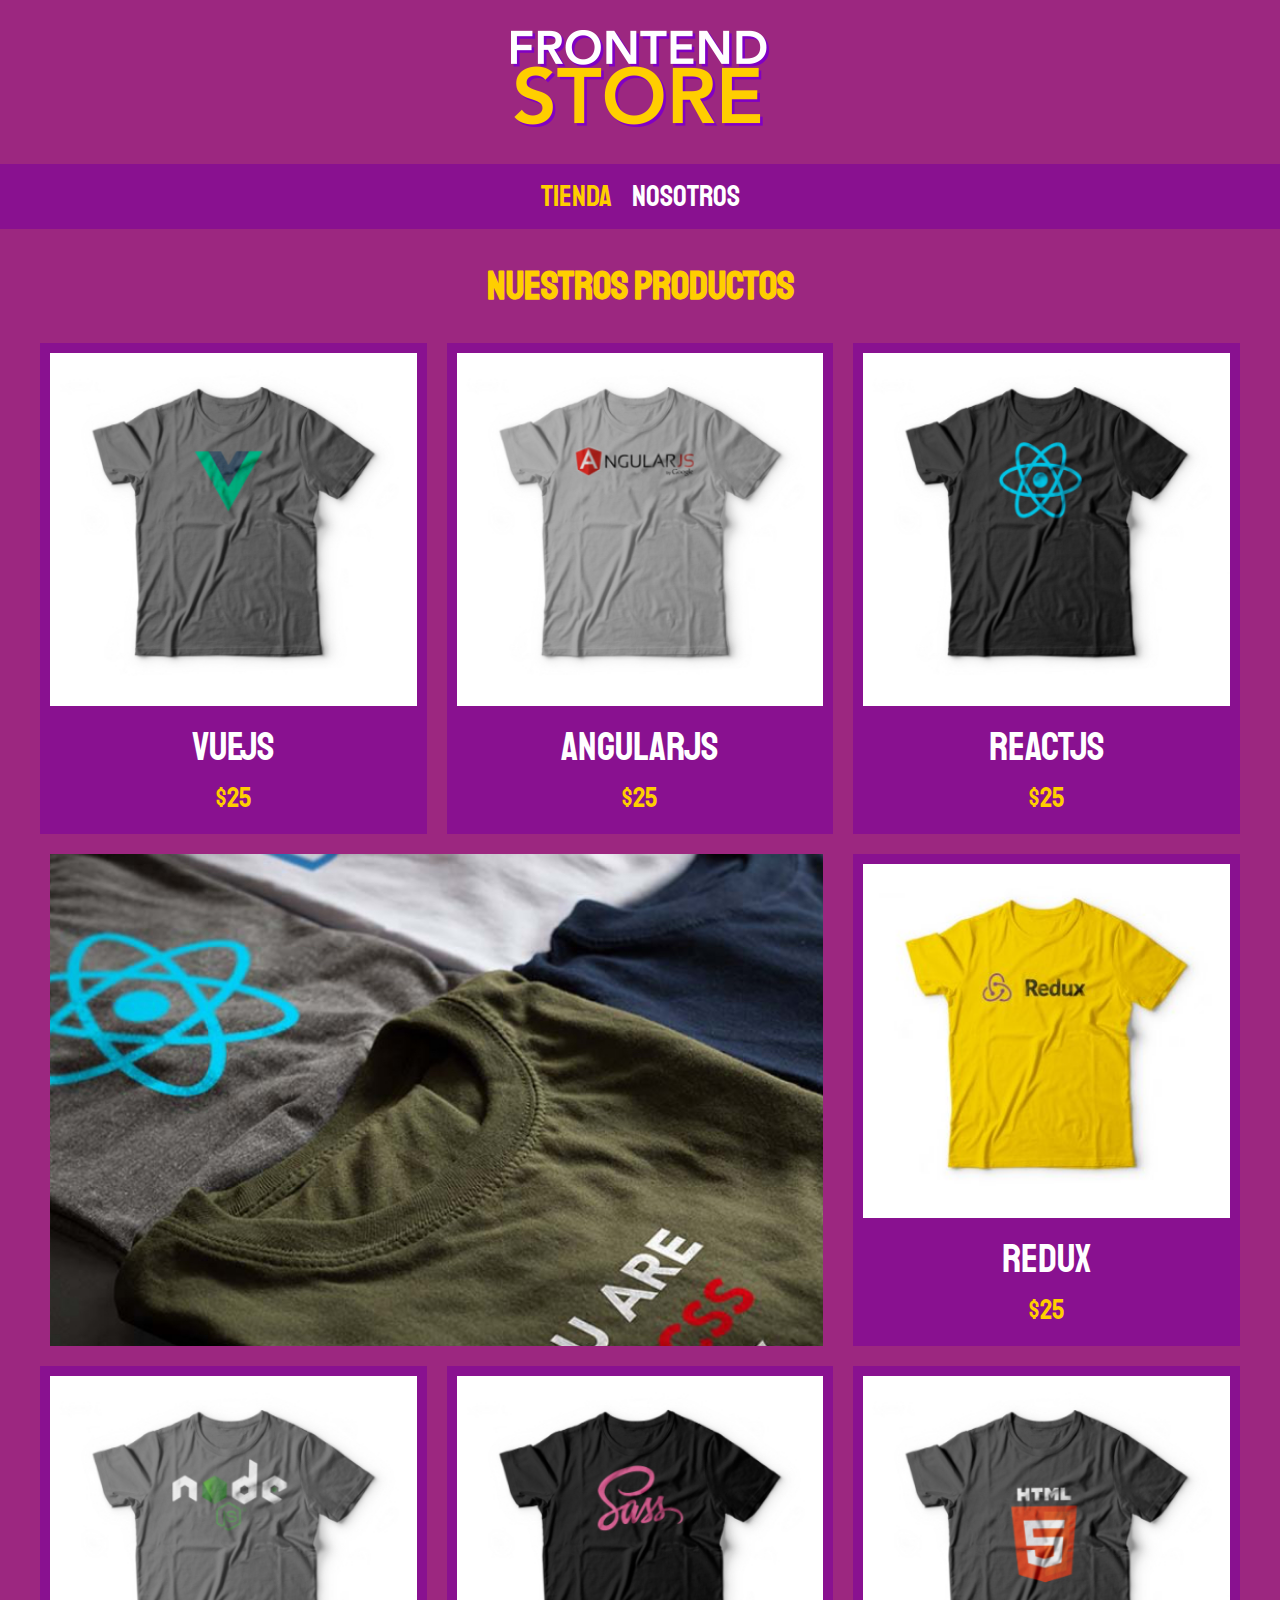
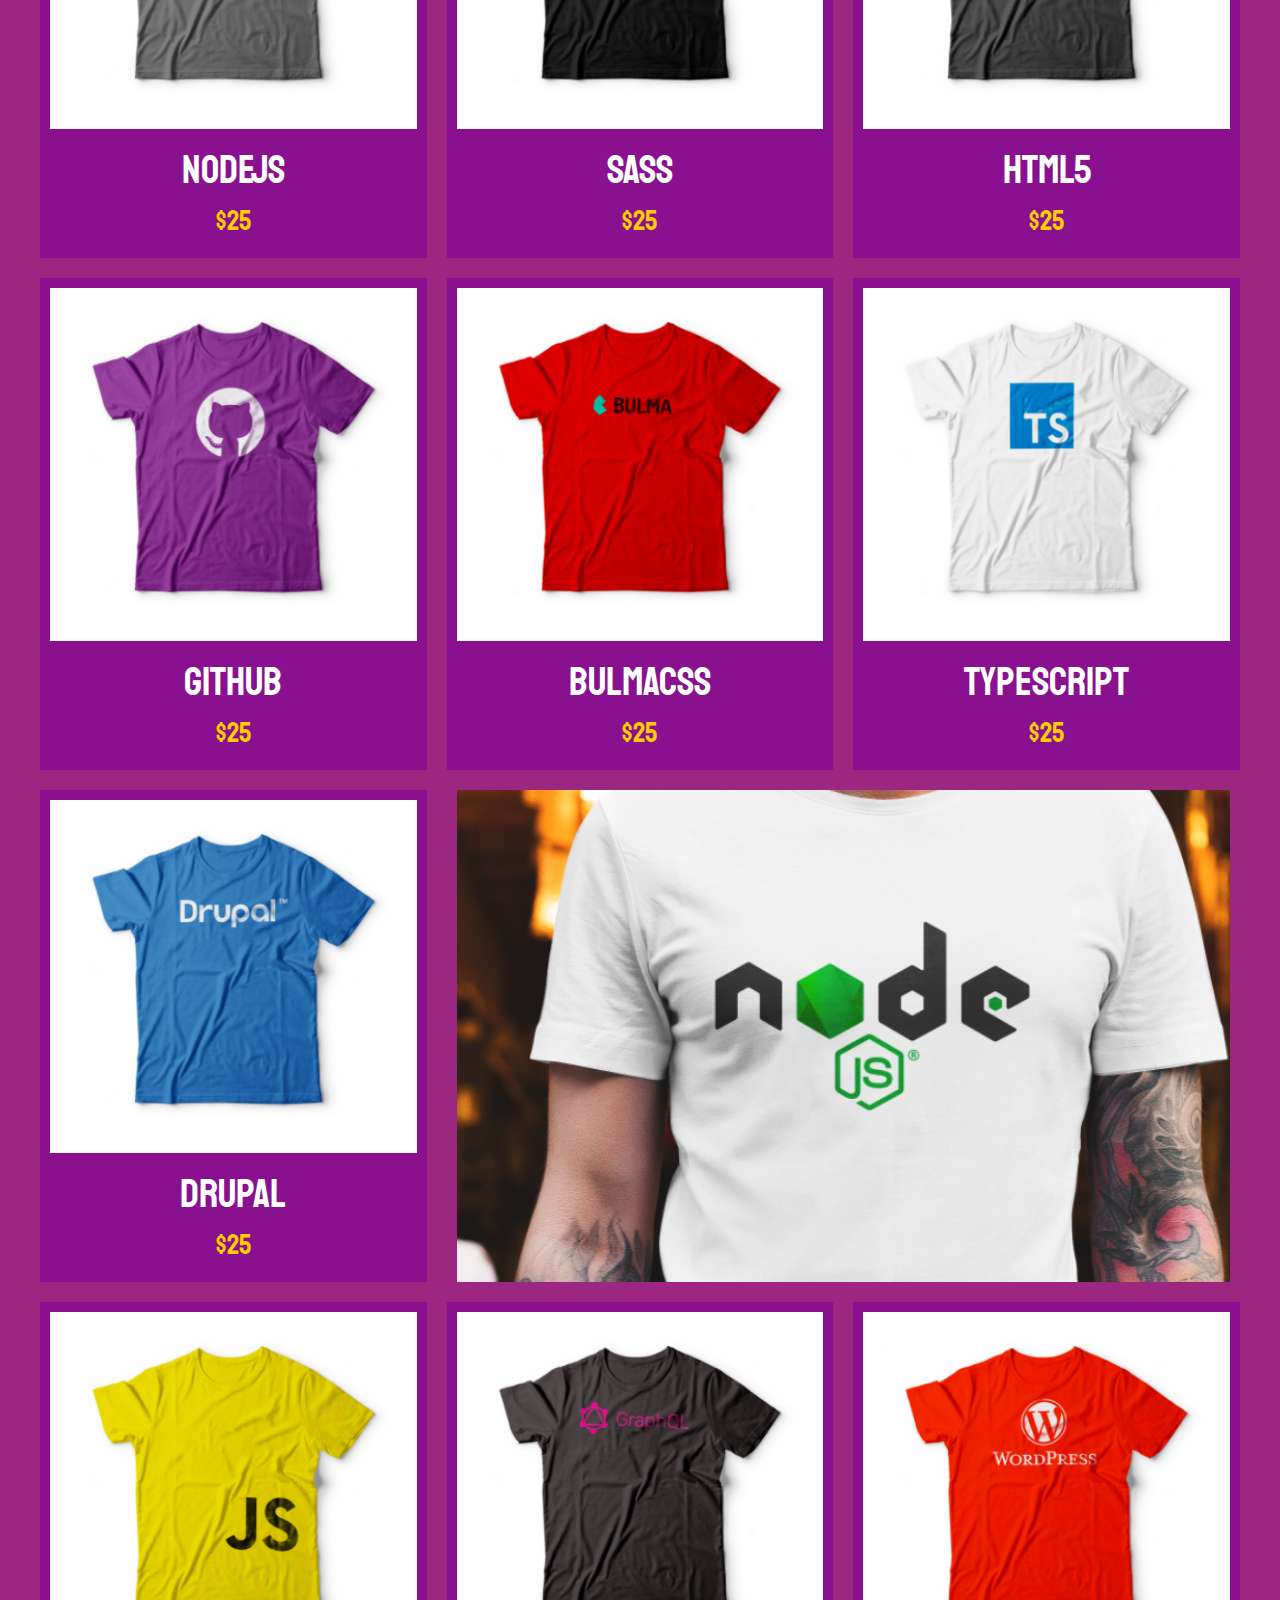
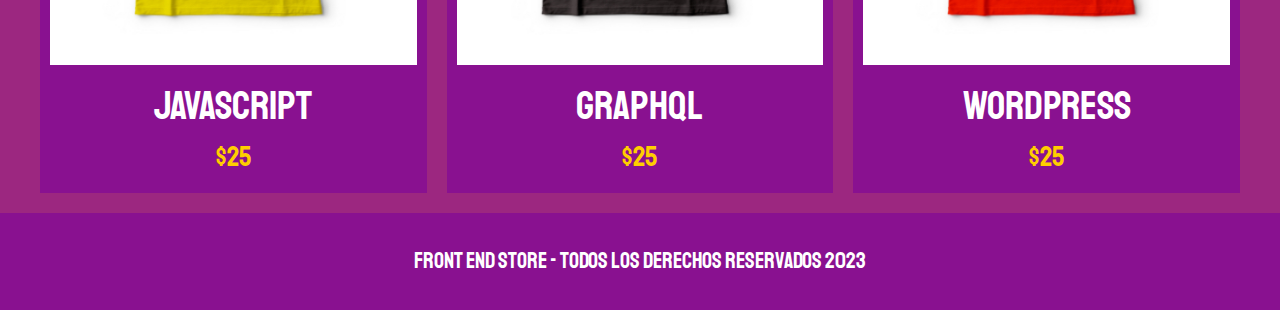
<file: index.html>
<!DOCTYPE html>
<html lang="en">
  <head>
    <meta charset="UTF-8" />
    <meta http-equiv="X-UA-Compatible" content="IE=edge" />
    <meta name="viewport" content="width=device-width, initial-scale=1.0" />
    <title>FrontEnd Store</title>
    <meta name="description" content="Pagina web tienda de camisas FrontEnd">

    <!-- Agregamos hojas de estilo, fuente y preloads -->
    <link rel="preload" href="css/normalize.css" as="style">
    <link rel="stylesheet" href="css/normalize.css" 
    />
    <link rel="preload" href="https://fonts.googleapis.com/css2?family=Staatliches&display=swap" 
      as="font" crossorigin="crossorigin">
    <link rel="preconnect" href="https://fonts.googleapis.com" />
    <link rel="preconnect" href="https://fonts.gstatic.com" crossorigin />
    <link
      href="https://fonts.googleapis.com/css2?family=Staatliches&display=swap"
      rel="stylesheet"
    />
    <link rel="preload" href="css/stylos.css" as="style">
    <link rel="stylesheet" href="css/stylos.css" />
  </head>

  <body>
    <!-- Inicio cabecera -->
    <header class="header">
      <a href="index.html"
        ><img class="header__logo" src="img/logo.png" alt="Logotipo"
      /></a>
    </header>
    <!-- Fin cabecera -->

    <!-- Inicio navegacion -->
    <nav class="navegacion">
      <a class="navegacion__enlace navegacion__enlace--activo" href="index.html"
        >Tienda</a
      >
      <a class="navegacion__enlace" href="nosotros.html">Nosotros</a>
    </nav>
    <!-- Fin navegacion -->

    <main>
      <h1>Nuestros Productos</h1>

      <!-- inicio grid -->
      <div class="grid contenedor">
        <!--inicio clase producto -->
        <div class="producto">
          <a href="producto.html">
            <img class="producto__imagen" src="img/1.jpg" loading="lazy" alt="imagen camisa" />
          </a>
          <div class="producto__informacion">
            <p class="producto__nombre">VueJS</p>
            <p class="producto__precio">$25</p>
          </div>
        </div>
        <!--  fin clase producto -->

        <!--inicio clase producto -->
        <div class="producto">
          <a href="producto.html">
            <img class="producto__imagen" src="img/2.jpg" loading="lazy" alt="imagen camisa" />
          </a>
          <div class="producto__informacion">
            <p class="producto__nombre">AngularJS</p>
            <p class="producto__precio">$25</p>
          </div>
        </div>
        <!--  fin clase producto -->

        <!--inicio clase producto -->
        <div class="producto">
          <a href="producto.html">
            <img class="producto__imagen" src="img/3.jpg" loading="lazy" alt="imagen camisa" />
          </a>
          <div class="producto__informacion">
            <p class="producto__nombre">ReactJS</p>
            <p class="producto__precio">$25</p>
          </div>
        </div>
        <!--  fin clase producto -->

        <!--inicio clase producto -->
        <div class="producto">
          <a href="producto.html">
            <img class="producto__imagen" src="img/4.jpg" loading="lazy" alt="imagen camisa" />
          </a>
          <div class="producto__informacion">
            <p class="producto__nombre">Redux</p>
            <p class="producto__precio">$25</p>
          </div>
        </div>
        <!--  fin clase producto -->

        <!--inicio clase producto -->
        <div class="producto">
          <a href="producto.html">
            <img class="producto__imagen" src="img/5.jpg" loading="lazy" alt="imagen camisa" />
          </a>
          <div class="producto__informacion">
            <p class="producto__nombre">NodeJS</p>
            <p class="producto__precio">$25</p>
          </div>
        </div>
        <!--  fin clase producto -->

        <!--inicio clase producto -->
        <div class="producto">
          <a href="producto.html">
            <img class="producto__imagen" src="img/6.jpg" loading="lazy" alt="imagen camisa" />
          </a>
          <div class="producto__informacion">
            <p class="producto__nombre">SASS</p>
            <p class="producto__precio">$25</p>
          </div>
        </div>
        <!--  fin clase producto -->

        <!--inicio clase producto -->
        <div class="producto">
          <a href="producto.html">
            <img class="producto__imagen" src="img/7.jpg" loading="lazy" alt="imagen camisa" />
          </a>
          <div class="producto__informacion">
            <p class="producto__nombre">HTML5</p>
            <p class="producto__precio">$25</p>
          </div>
        </div>
        <!--  fin clase producto -->

        <!--inicio clase producto -->
        <div class="producto">
          <a href="producto.html">
            <img class="producto__imagen" src="img/8.jpg" loading="lazy" alt="imagen camisa" />
          </a>
          <div class="producto__informacion">
            <p class="producto__nombre">Github</p>
            <p class="producto__precio">$25</p>
          </div>
        </div>
        <!--  fin clase producto -->

        <!--inicio clase producto -->
        <div class="producto">
          <a href="producto.html">
            <img class="producto__imagen" src="img/9.jpg" loading="lazy" alt="imagen camisa" />
          </a>
          <div class="producto__informacion">
            <p class="producto__nombre">BulmaCSS</p>
            <p class="producto__precio">$25</p>
          </div>
        </div>
        <!--  fin clase producto -->

        <div class="producto">
          <!--inicio clase producto -->
          <a href="producto.html">
            <img
              class="producto__imagen"
              src="img/10.jpg"
              loading="lazy"
              alt="imagen camisa"
            />
          </a>
          <div class="producto__informacion">
            <p class="producto__nombre">TypeScript</p>
            <p class="producto__precio">$25</p>
          </div>
        </div>
        <!--  fin clase producto -->

        <div class="producto">
          <!--inicio clase producto -->
          <a href="producto.html">
            <img
              class="producto__imagen"
              src="img/11.jpg"
              loading="lazy"
              alt="imagen camisa"
            />
          </a>
          <div class="producto__informacion">
            <p class="producto__nombre">Drupal</p>
            <p class="producto__precio">$25</p>
          </div>
        </div>
        <!--  fin clase producto -->
        <div class="producto">
          <!--inicio clase producto -->
          <a href="producto.html">
            <img
              class="producto__imagen"
              src="img/12.jpg"
              loading="lazy"
              alt="imagen camisa"
            />
          </a>
          <div class="producto__informacion">
            <p class="producto__nombre">JavaScript</p>
            <p class="producto__precio">$25</p>
          </div>
        </div>
        <!--  fin clase producto -->

        <div class="producto">
          <!--inicio clase producto -->
          <a href="producto.html">
            <img
              class="producto__imagen"
              src="img/13.jpg"
              loading="lazy"
              alt="imagen camisa"
            />
          </a>
          <div class="producto__informacion">
            <p class="producto__nombre">GraphQL</p>
            <p class="producto__precio">$25</p>
          </div>
        </div>
        <!--  fin clase producto -->

        <div class="producto">
          <!--inicio clase producto -->
          <a href="producto.html">
            <img
              class="producto__imagen"
              src="img/14.jpg"
              loading="lazy"
              alt="imagen camisa"
            />
          </a>
          <div class="producto__informacion">
            <p class="producto__nombre">WordPress</p>
            <p class="producto__precio">$25</p>
          </div>
        </div>
        <!--  fin clase producto -->
        <div class="grafico grafico--camisas"></div>
        <div class="grafico grafico--node"></div>
      </div>
      <!--Fin grid -->
    </main>

    <!-- Inicio footer  -->
    <footer class="footer">
      <p class="footer__text">
        Front End Store - Todos los derechos Reservados 2023
      </p>
    </footer>
    <!-- Fin footer -->
  </body>
</html>
</file>
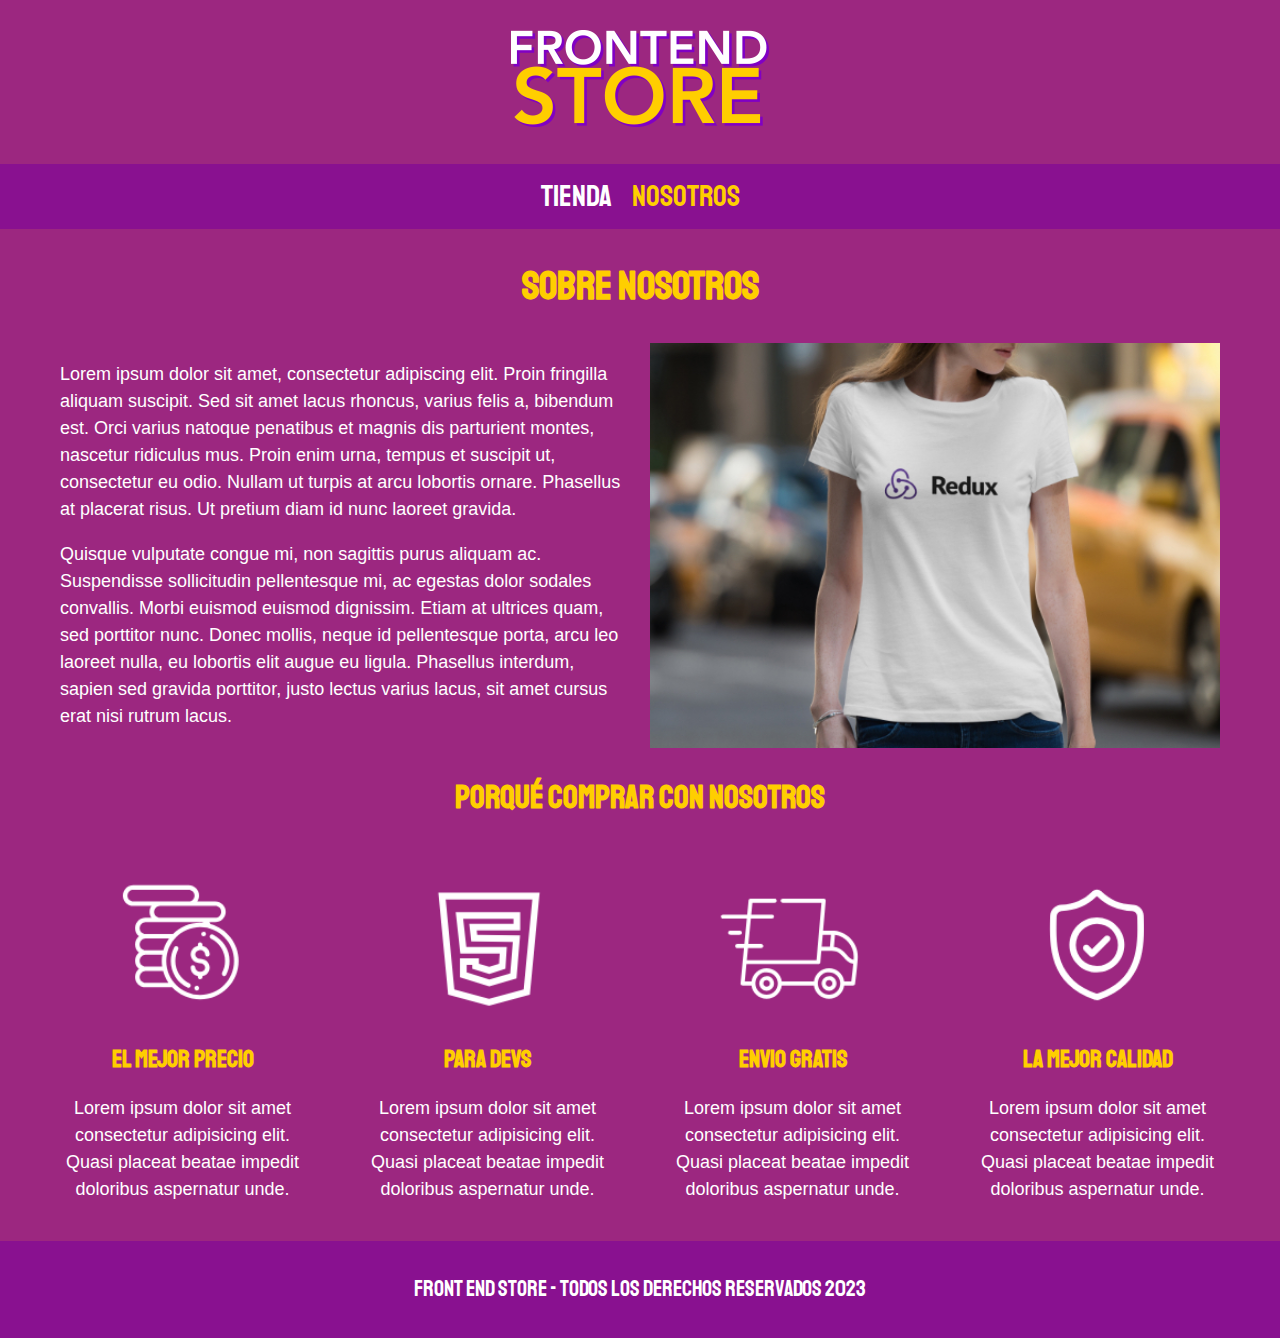
<file: nosotros.html>
<!DOCTYPE html>
<html lang="en">
  <head>
    <meta charset="UTF-8" />
    <meta http-equiv="X-UA-Compatible" content="IE=edge" />
    <meta name="viewport" content="width=device-width, initial-scale=1.0" />
    <title>FrontEnd Store</title>
    <meta name="description" content="Pagina web tienda de camisas FrontEnd">
    
    <!-- Agregamos hojas de estilo, fuente y preloads -->
    <link rel="preload" href="css/normalize.css" as="style">
    <link rel="stylesheet" href="css/normalize.css" 
    />
    <link rel="preload" href="https://fonts.googleapis.com/css2?family=Staatliches&display=swap" 
      as="font" crossorigin="crossorigin">
    <link rel="preconnect" href="https://fonts.googleapis.com" />
    <link rel="preconnect" href="https://fonts.gstatic.com" crossorigin />
    <link
      href="https://fonts.googleapis.com/css2?family=Staatliches&display=swap"
      rel="stylesheet"
    />
    <link rel="preload" href="css/stylos.css" as="style">
    <link rel="stylesheet" href="css/stylos.css" />
  </head>

  <body>
    <!-- Inicio cabecera -->
    <header class="header">
      <a href="index.html"
        ><img class="header__logo" src="img/logo.png" alt="Logotipo"
      /></a>
    </header>
    <!-- Fin cabecera -->

    <!-- Inicio navegacion -->
    <nav class="navegacion">
      <a class="navegacion__enlace" href="index.html">Tienda</a>
      <a
        class="navegacion__enlace navegacion__enlace--activo"
        href="nosotros.html"
        >Nosotros</a
      >
    </nav>
    <!-- Fin navegacion -->

    <main class="contenedor">
      <h1>Sobre Nosotros</h1>

      <!-- Inicio grid -->
      <div class="nosotros">
        <div class="nosotros__texto">
          <p>
            Lorem ipsum dolor sit amet, consectetur adipiscing elit. Proin
            fringilla aliquam suscipit. Sed sit amet lacus rhoncus, varius felis
            a, bibendum est. Orci varius natoque penatibus et magnis dis
            parturient montes, nascetur ridiculus mus. Proin enim urna, tempus
            et suscipit ut, consectetur eu odio. Nullam ut turpis at arcu
            lobortis ornare. Phasellus at placerat risus. Ut pretium diam id
            nunc laoreet gravida.
          </p>
          <p>
            Quisque vulputate congue mi, non sagittis purus aliquam ac.
            Suspendisse sollicitudin pellentesque mi, ac egestas dolor sodales
            convallis. Morbi euismod euismod dignissim. Etiam at ultrices quam,
            sed porttitor nunc. Donec mollis, neque id pellentesque porta, arcu
            leo laoreet nulla, eu lobortis elit augue eu ligula. Phasellus
            interdum, sapien sed gravida porttitor, justo lectus varius lacus,
            sit amet cursus erat nisi rutrum lacus.
          </p>
        </div>

        <img
          class="nosotros__imagen"
          src="img/nosotros.jpg"
          alt="imagen nosotros"
        />
      </div>
      <h2>Porqué comprar con nosotros</h2>
      <div class="nosotros__imagenes">
        <section class="nosotros__centrar">
          <img src="img/icono_1.png" alt="icono dinero" />
          <h3 class="margin">El mejor precio</h3>
          <p>
            Lorem ipsum dolor sit amet consectetur adipisicing elit. Quasi
            placeat beatae impedit doloribus aspernatur unde.
          </p>
        </section>
        <section class="nosotros__centrar">
          <img src="img/icono_2.png" alt="icono css" />
          <h3 class="margin">Para devs</h3>
          <p>
            Lorem ipsum dolor sit amet consectetur adipisicing elit. Quasi
            placeat beatae impedit doloribus aspernatur unde.
          </p>
        </section>
        <section class="nosotros__centrar">
          <img src="img/icono_3.png" alt="icono camion" />
          <h3 class="margin">Envio gratis</h3>
          <p>
            Lorem ipsum dolor sit amet consectetur adipisicing elit. Quasi
            placeat beatae impedit doloribus aspernatur unde.
          </p>
        </section>
        <section class="nosotros__centrar">
          <img src="img/icono_4.png" alt="icono bloqueo" />
          <h3 class="margin">La mejor calidad</h3>
          <p>
            Lorem ipsum dolor sit amet consectetur adipisicing elit. Quasi
            placeat beatae impedit doloribus aspernatur unde.
          </p>
        </section>
      </div>
    </main>

    <!-- Inicio footer  -->
    <footer class="footer">
      <p class="footer__text">
        Front End Store - Todos los derechos Reservados 2023
      </p>
    </footer>
    <!-- Fin footer -->
  </body>
</html>
</file>
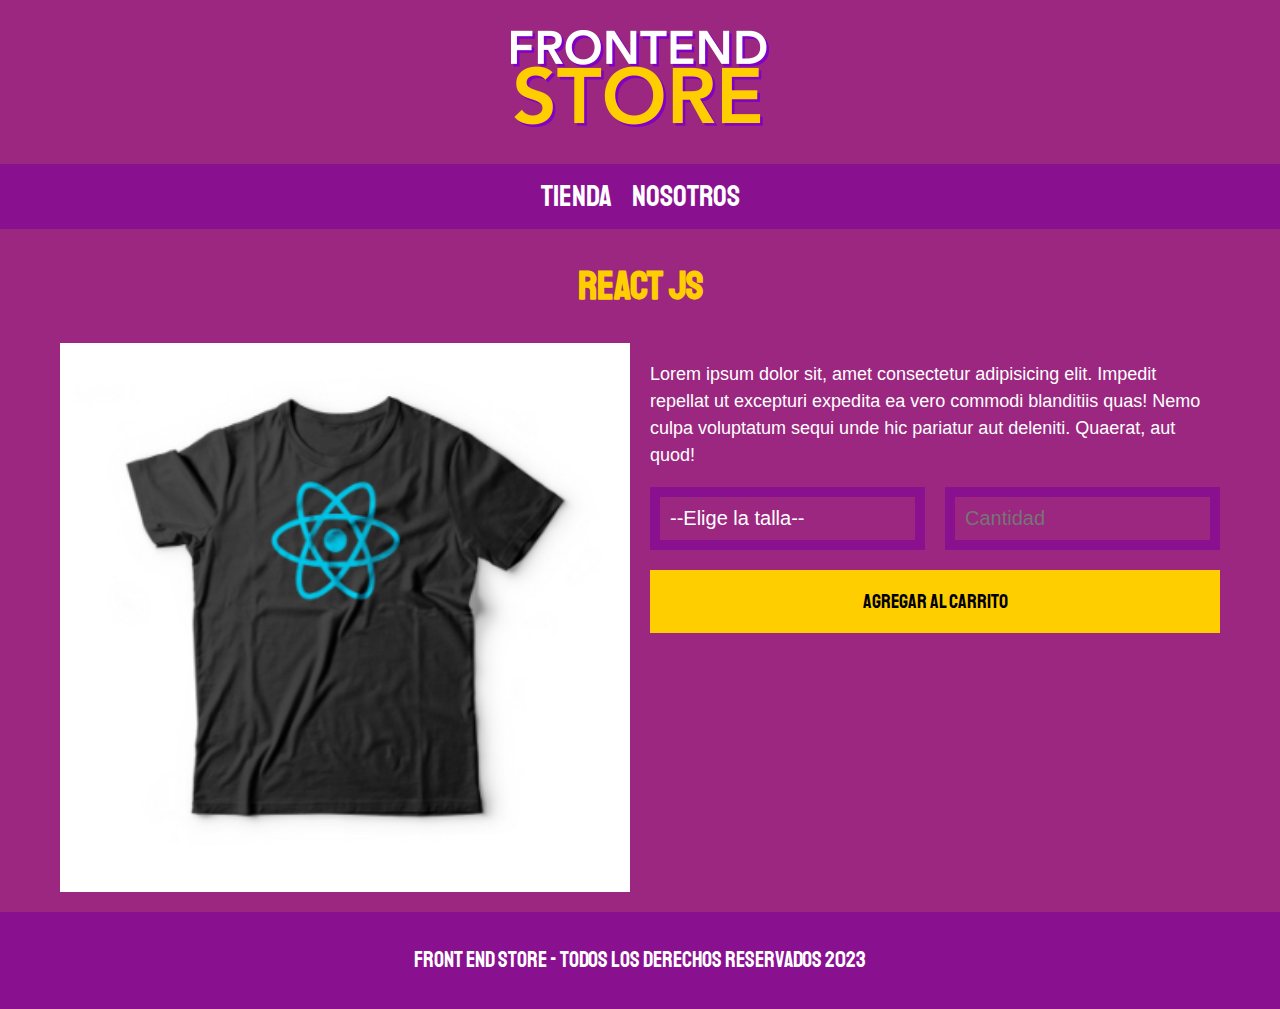
<file: producto.html>
<!DOCTYPE html>
<html lang="en">
  <head>
    <meta charset="UTF-8" />
    <meta http-equiv="X-UA-Compatible" content="IE=edge" />
    <meta name="viewport" content="width=device-width, initial-scale=1.0" />
    <title>FrontEnd Store</title>
    <meta name="description" content="Pagina web tienda de camisas FrontEnd">
    
    <!-- Agregamos hojas de estilo, fuente y preloads -->
    <link rel="preload" href="css/normalize.css" as="style">
    <link rel="stylesheet" href="css/normalize.css" 
    />
    <link rel="preload" href="https://fonts.googleapis.com/css2?family=Staatliches&display=swap" 
      as="font" crossorigin="crossorigin">
    <link rel="preconnect" href="https://fonts.googleapis.com" />
    <link rel="preconnect" href="https://fonts.gstatic.com" crossorigin />
    <link
      href="https://fonts.googleapis.com/css2?family=Staatliches&display=swap"
      rel="stylesheet"
    />
    <link rel="preload" href="css/stylos.css" as="style">
    <link rel="stylesheet" href="css/stylos.css" />
  </head>


  <body>
    <!-- Inicio cabecera -->
    <header class="header">
      <a href="index.html"
        ><img class="header__logo" src="img/logo.png" alt="Logotipo"
      /></a>
    </header>
    <!-- Fin cabecera -->

    <!-- Inicio navegacion -->
    <nav class="navegacion">
      <a class="navegacion__enlace" href="index.html">Tienda</a>
      <a class="navegacion__enlace" href="nosotros.html">Nosotros</a>
    </nav>
    <!-- Fin navegacion -->

    <main class="contenedor">
      <h1>React JS</h1>
      <div class="camisa">
        <img class="camisa__imagen" src="img/3.jpg" alt="imagen del producto" />

        <div class="camisa__contenido">
          <p>
            Lorem ipsum dolor sit, amet consectetur adipisicing elit. Impedit
            repellat ut excepturi expedita ea vero commodi blanditiis quas! Nemo
            culpa voluptatum sequi unde hic pariatur aut deleniti. Quaerat, aut
            quod!
          </p>
          <form class="formulario">
            <select class="formulario__campo" name="" id="">
              <option value="" disabled selected>--Elige la talla--</option>
              <option class="opcion" value="">Pequeña</option>
              <option class="opcion" value="">Mediana</option>
              <option class="opcion" value="">Grande</option>
            </select>
            <input
              type="number"
              min="1"
              placeholder="Cantidad"
              class="formulario__campo"
            />
            <input
              type="submit"
              value="Agregar al carrito"
              class="formulario__submit"
            />
          </form>
        </div>
      </div>
    </main>

    <!-- Inicio footer  -->
    <footer class="footer">
      <p class="footer__text">
        Front End Store - Todos los derechos Reservados 2023
      </p>
    </footer>
    <!-- Fin footer -->
  </body>
</html>
</file>
<file: css/stylos.css>
/* Custom properties */
:root {
    --primario: #9c2780;
    --primarioOscuro: #891190;
    --secundario: #ffce00;
    --secundarioOscuro: rgb(233, 287, 2);
    --blamco: #fff;
    --negro: #000;

    --fuentePrincipal: 'Staatliches', cursive;
}


html {
    box-sizing: border-box;
    font-size: 62.5%;

}

*,
*::before,
*::after {
    box-sizing: inherit;
}

/* Globales */
body {
    background-color: var(--primario);
    font-size: 1.6rem;
    line-height: 1.5;
}

p {
    font-size: 1.8rem;
    font-family: Arial, Helvetica, sans-serif;
    color: var(--blamco);
}

a {
    text-decoration: none;
}

img {
    width: 100%;
    height: auto;

}

.contenedor {
    max-width: 120rem;
    margin: 0 auto;
}

h1,
h2,
h3 {
    text-align: center;
    color: var(--secundario);
    font-family: var(--fuentePrincipal);
}

h1 {
    font-size: 4rem;
}

h2 {
    font-size: 3.2rem;
}

h3 {
    font-size: 2.4rem;
}

/* header */
.header {
    display: flex;
    justify-content: center;

}

.header__logo {
    margin: 3rem 0;
}

.navegacion {
    background-color: var(--primarioOscuro);
    padding: 1rem 0;
    display: flex;
    justify-content: center;
    /* gap: 2rem; separacion forma nueva */
}

.navegacion__enlace {
    font-family: var(--fuentePrincipal);
    color: var(--blamco);
    font-size: 3rem;
    margin-right: 2rem;
    /* separacion forma antiguo, recordar que no todos los navegadores 
    soportan la nueva */
}

.navegacion__enlace:last-of-type {
    margin-right: 0;
}

.navegacion__enlace--activo,
.navegacion__enlace:hover {
    color: var(--secundario);
}

.grid {
    display: grid;
    grid-template-columns: repeat(3, 1fr);
    gap: 2rem;


}

@media (max-width: 768px) {
    .grid {
        grid-template-columns: repeat(2, 1fr);
    }
}

@media (max-width: 450px) {
    .grid {
        grid-template-columns: 1fr;

    }


}

.producto {
    background-color: var(--primarioOscuro);
    padding: 1rem;

}

.producto__informacion {}

.producto__nombre {
    font-size: 4rem;


}

.producto__precio {
    font-size: 2.8rem;
    color: var(--secundario);
}

.producto__nombre,
.producto__precio {
    font-family: var(--fuentePrincipal);
    margin: 1rem 0;
    text-align: center;
    line-height: 1.2;
}

/* graficos */
.grafico {
    min-height: 30rem;
    background-size: cover;
    grid-column: 1/3;
    margin: 0 1rem;
}

@media (max-width: 450px) {
    .grafico {
        grid-column: 1/2;
    }
}

.grafico--camisas {
    grid-row: 2/3;
    background-image: url(../img/grafico1.jpg);

}

@media (max-width: 450px) {
    .grafico--camisas {
        grid-row: 2/3;
        grid-column: 1/2;

    }
}

.grafico--node {
    background-image: url(../img/grafico2.jpg);
    grid-row: 8/9;
}

@media (min-width: 768px) {
    .grafico--node {
        grid-row: 5/6;
        grid-column: 2/4;
    }
}

@media (max-width: 450px) {
    .grafico--node {
        grid-row: 6/7;
        grid-column: 1/2;
    }
}

.footer {
    background-color: var(--primarioOscuro);
    padding: 1rem 0;
    margin-top: 2rem;
}

.footer__text {
    text-align: center;
    font-family: var(--fuentePrincipal);
    font-size: 2.2rem;
}

/* nosotros */
.nosotros {
    display: grid;
    column-gap: 2rem;
    margin: 0 2rem;
}

@media (min-width: 900px) {
    .nosotros {
        grid-template-columns: repeat(2, 1fr);

    }

    .nosotros__imagen {
        grid-column: 2/3;
    }
}

.nosotros__imagen {
    grid-row: 1/2;
    height: 100%;
    background-position: center center;
}

.nosotros__imagenes {
    display: grid;
    grid-template-columns: repeat(2, 1fr);
    column-gap: 2rem;

}

.margin {
    margin: 0 auto;
}

.nosotros__centrar {
    display: flex;
    flex-direction: column;
    align-items: center;
    text-align: center;
    margin: 0 2rem;
}

@media (min-width: 900px) {
    .nosotros__imagenes {
        grid-template-columns: repeat(4, 1fr);
    }

}

/* Pagina del producto */
@media (min-width: 768px) {
    .camisa {
        display: grid;
        grid-template-columns: repeat(2, 1fr);
        column-gap: 2rem;

    }
}

.camisa {
    margin: 0 2rem;
}

.formulario {
    display: grid;
    grid-template-columns: repeat(2, 1fr);
    gap: 2rem;

}

.formulario__campo {
    /* border-color: var(--primarioOscuro);
    border-width: 1rem;
    border-style: solid; */
    border: 1rem solid var(--primarioOscuro);
    background: transparent;
    color: var(--blamco);
    font-size: 2rem;
    font-family: Arial, Helvetica, sans-serif;
    padding: 1rem;
    appearance: none;
    width: 100%;


}

.formulario__submit {
    background-color: var(--secundario);
    border: none;
    font-size: 2rem;
    font-family: var(--fuentePrincipal);
    padding: 2rem;
    transition: background-color .3s ease;
    grid-column: 1/3;
    text-align: center;
    width: 100%;
}

.formulario__submit:hover {
    cursor: pointer;
    background-color: var(--secundarioOscuro);
}

.opcion {
    color: var(--negro);
}
</file>
